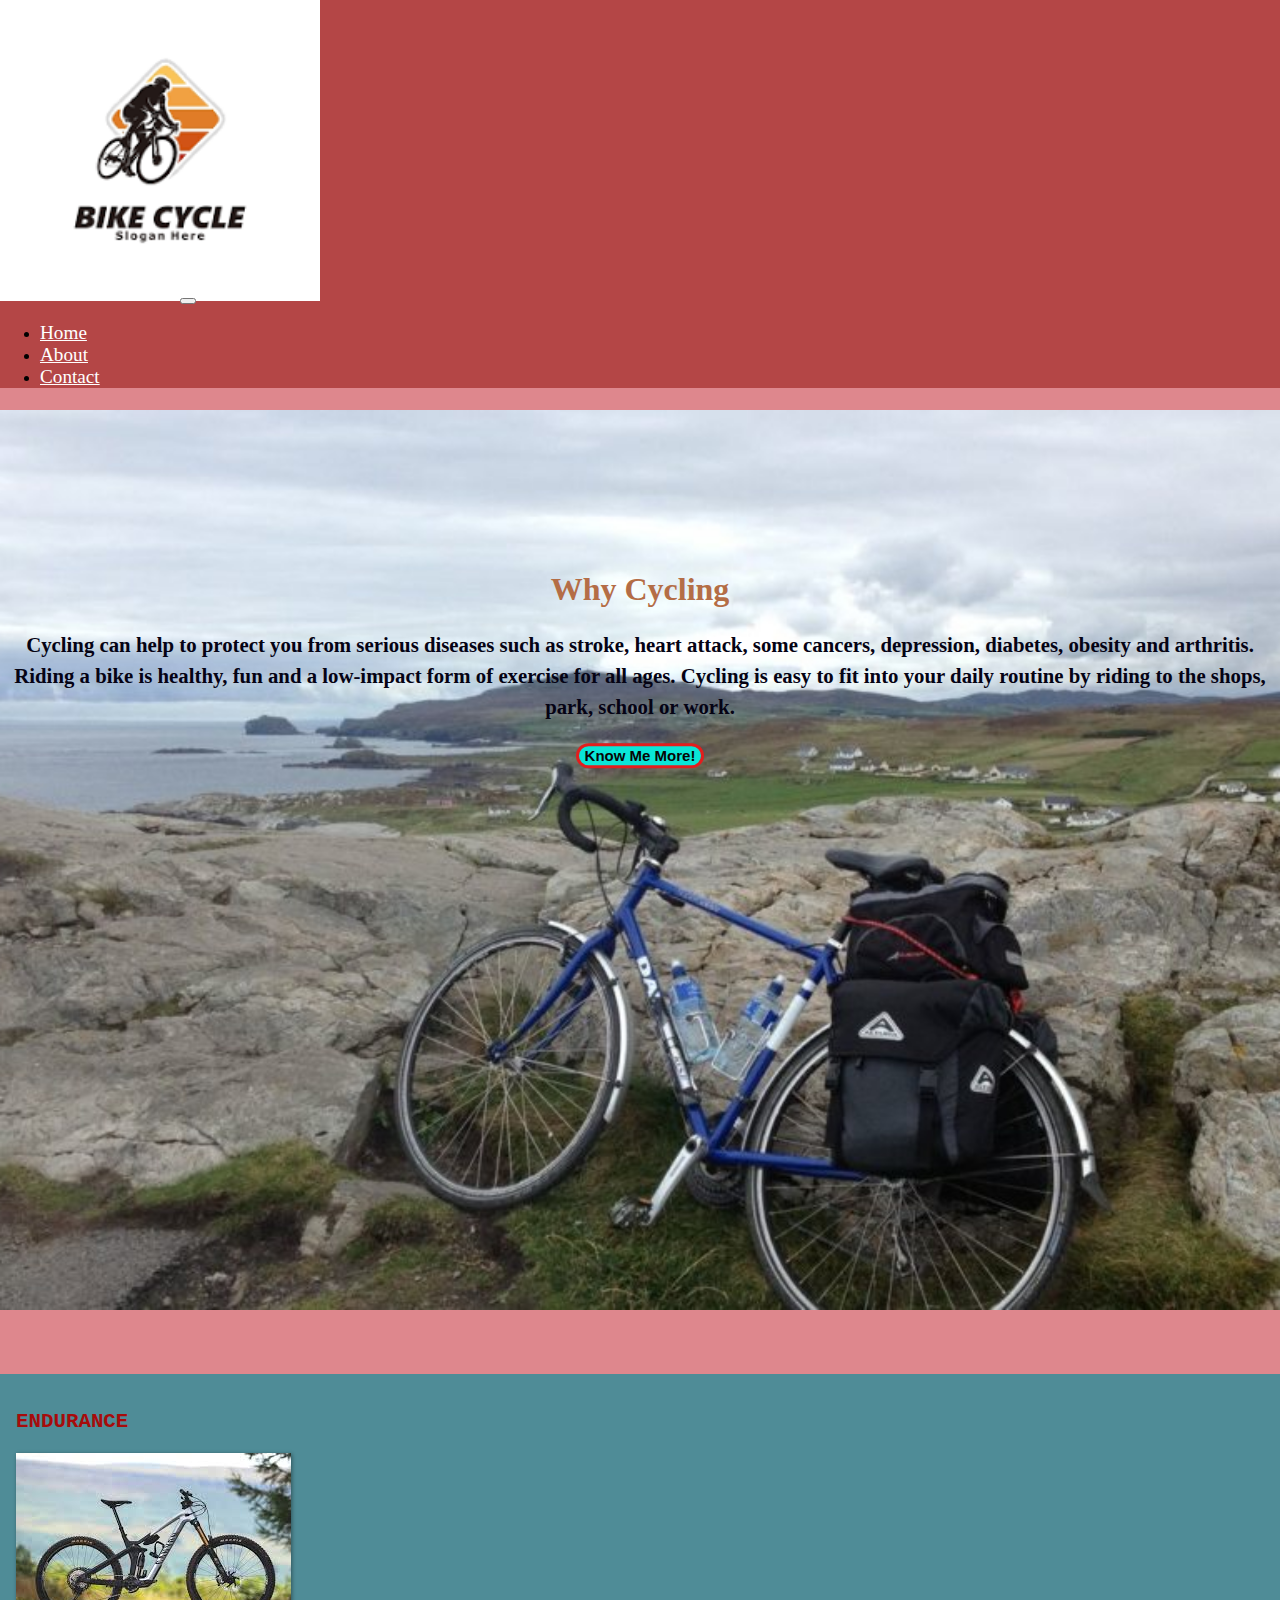
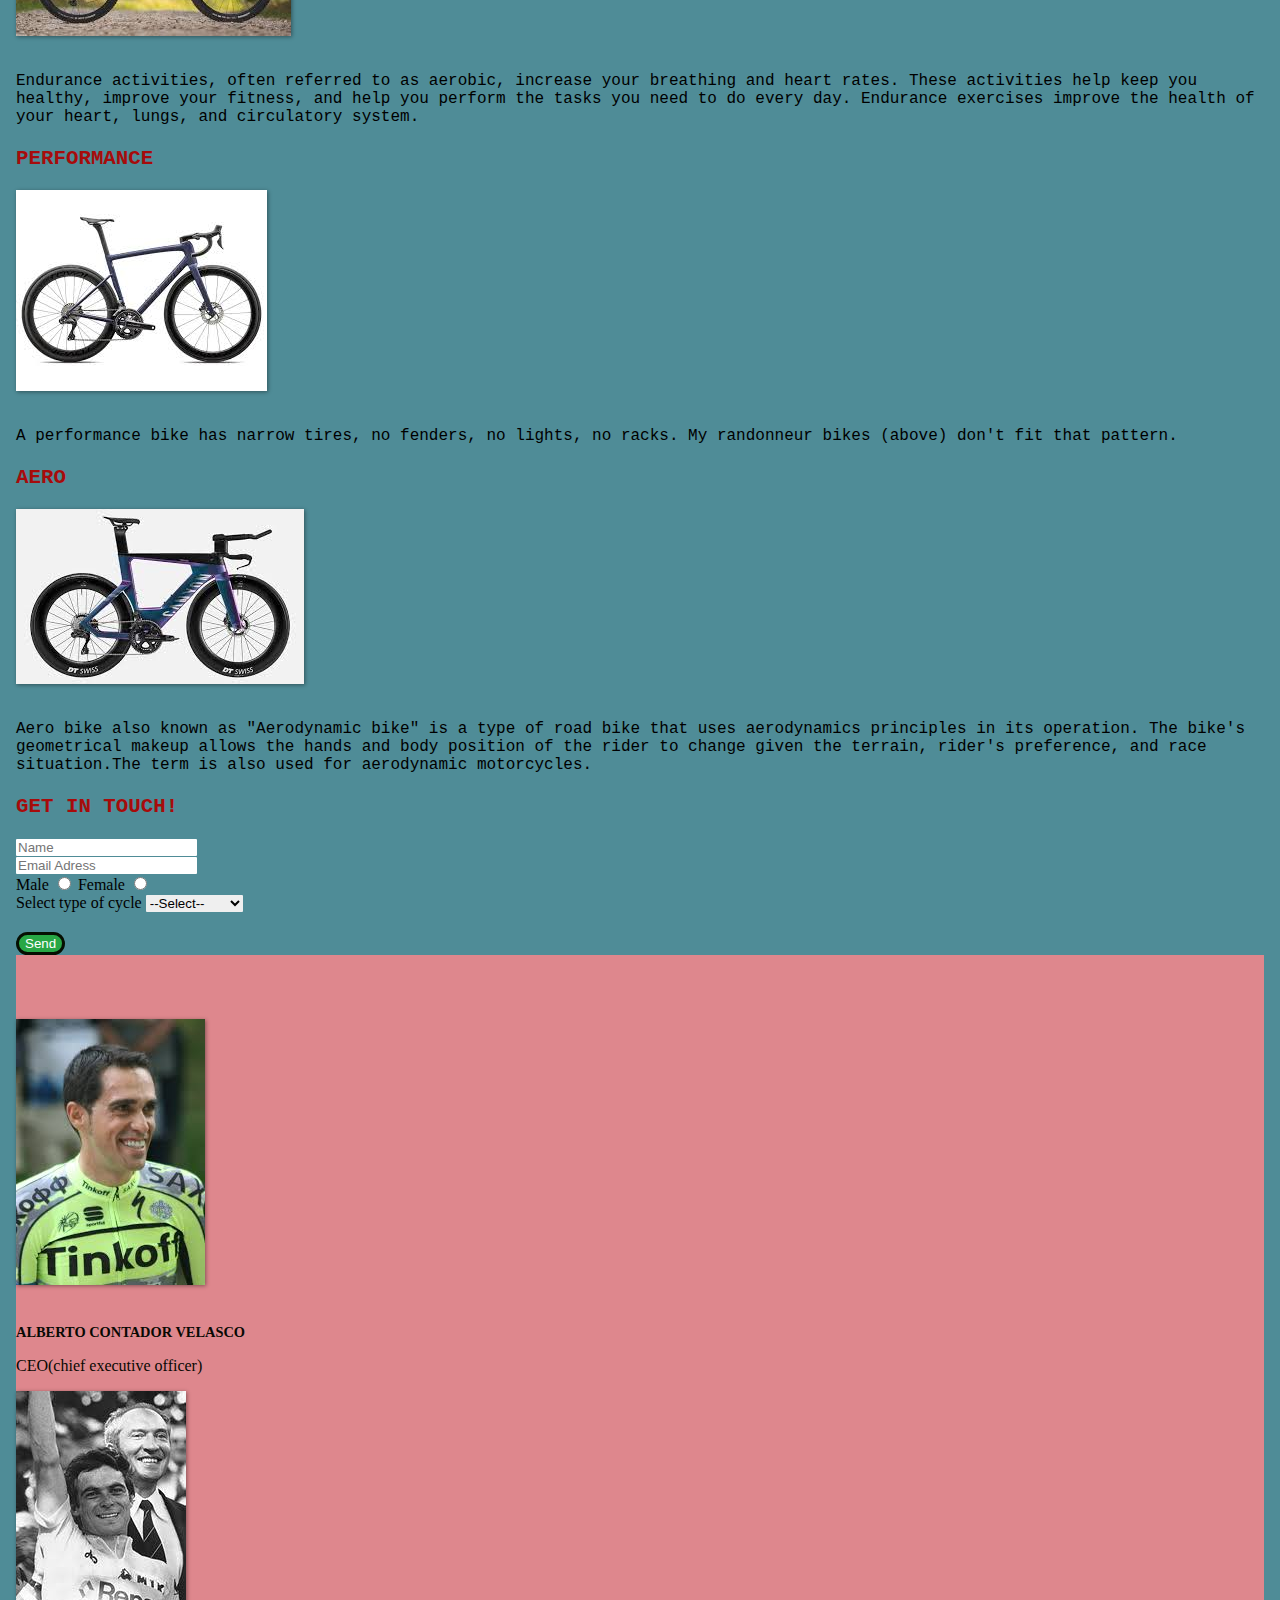
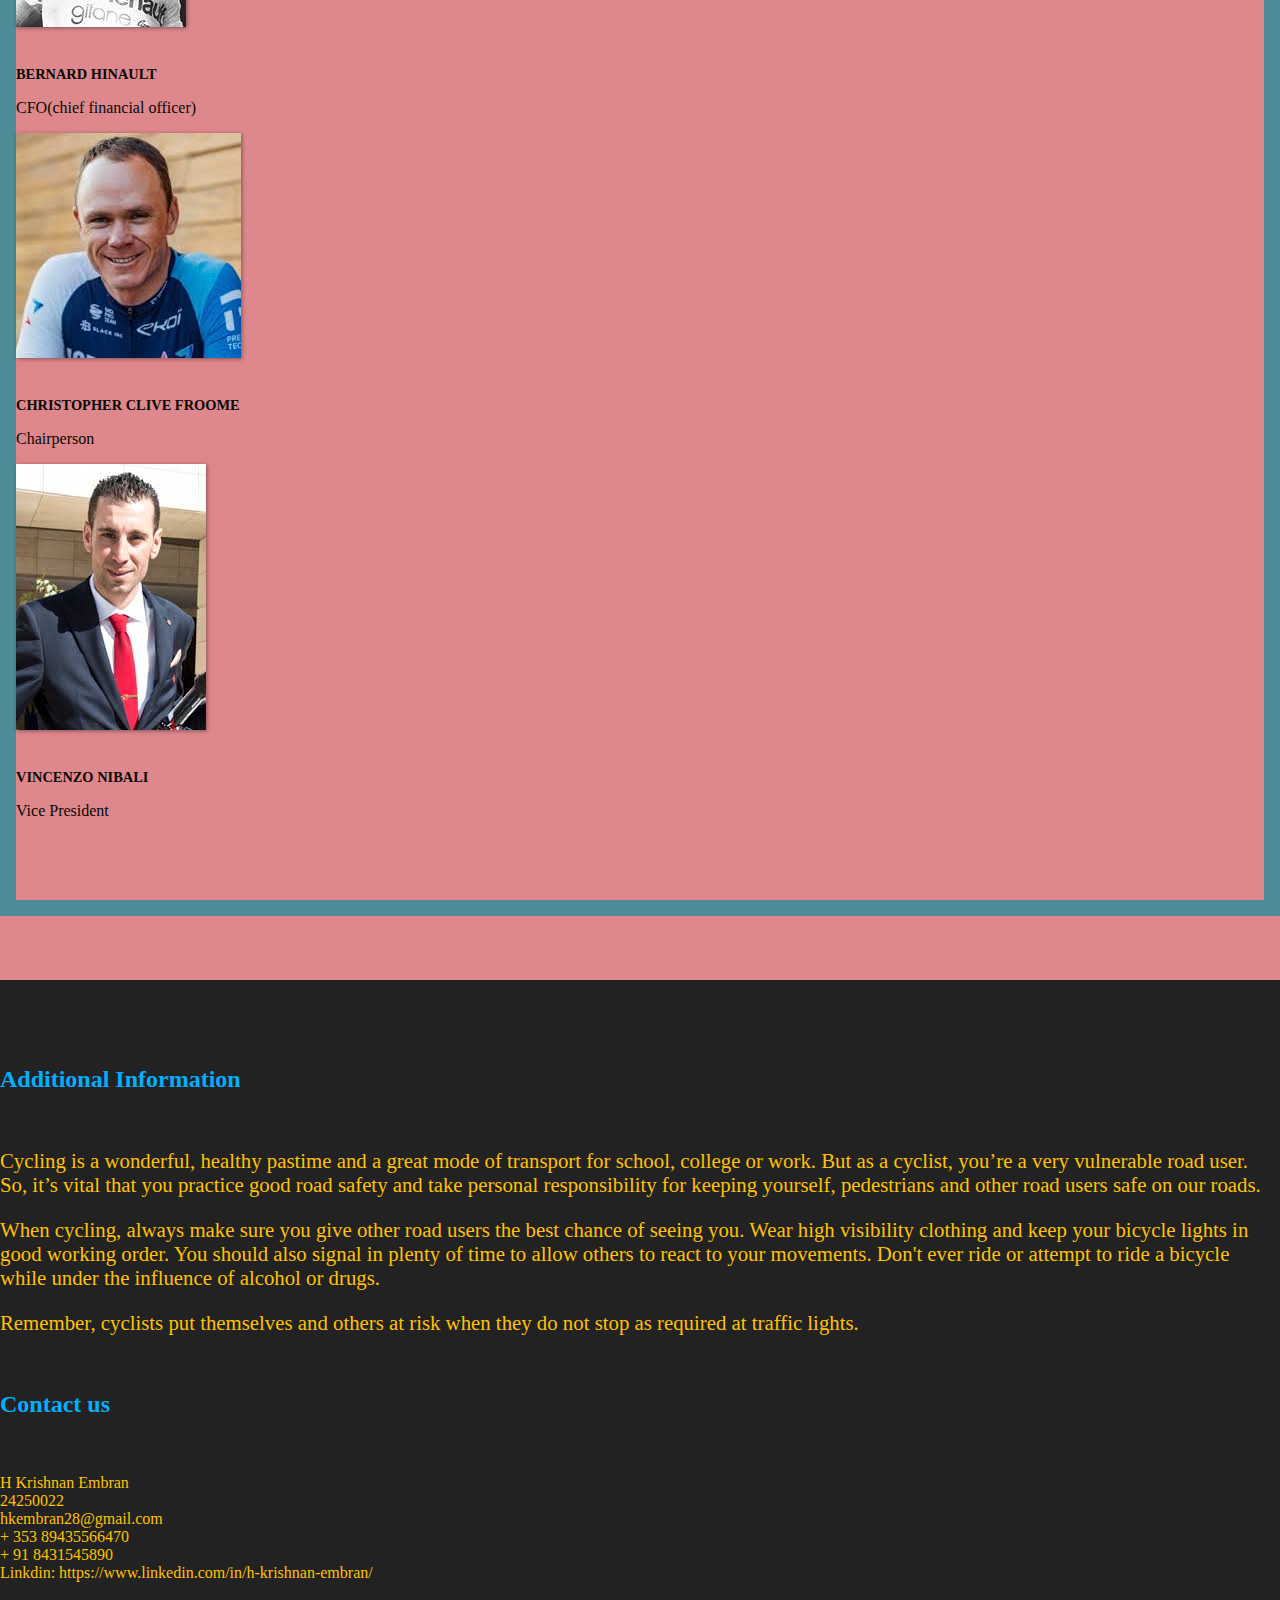
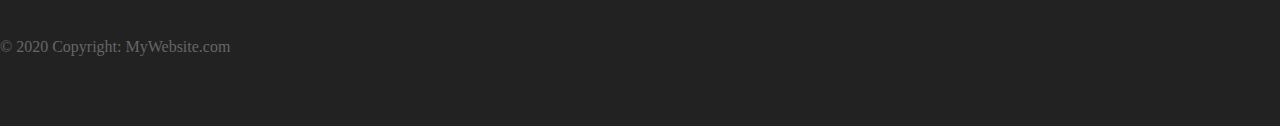
<file: index.html>
<!DOCTYPE html>
<html lang="en">
    <head>
        <link rel="stylesheet" href="https://cdn.jsdelivr.net/npm/bootstrap@4.5.3/dist/css/bootstrap.min.css" integrity="sha384-TX8t27EcRE3e/ihU7zmQxVncDAy5uIKz4rEkgIXeMed4M0jlfIDPvg6uqKI2xXr2" crossorigin="anonymous">
        <link rel="stylesheet" type="text/css" href="main.css">

        <title> First Bootstrap Project</title>
        <meta charset="utf-8">
        <meta name="viewport" content="width=device-width, initial-scale=1">
    </head>

    
    <body>
        <script src="https://code.jquery.com/jquery-3.5.1.min.js" integrity="sha256-9/aliU8dGd2tb6OSsuzixeV4y/faTqgFtohetphbbj0=" crossorigin="anonymous"></script>
        <script src="https://cdn.jsdelivr.net/npm/bootstrap@4.5.3/dist/js/bootstrap.min.js" integrity="sha384-w1Q4orYjBQndcko6MimVbzY0tgp4pWB4lZ7lr30WKz0vr/aWKhXdBNmNb5D92v7s" crossorigin="anonymous"></script>
        <script src="main.js"></script>

        <nav class="navbar navbar-expand-md">


            <a class="navbar-brand" href="#"><img src="logo.png" class="logo"></a>
            
           
            <button class="navbar-toggler navbar-dark" type="button" data-toggle = "collapse" data-target="#main-navigation">
                <span class="navbar-toggler-icon"></span>
            </button>
            <div class="collapse navbar-collapse" id="main-navigation">
                <ul class="navbar-nav">
                    <li class="nav-item">
                        <a class="nav-link" href="#">Home</a>
                    </li>
                    <li class = "nav-item">
                        <a class="nav-link" href="about.html">About</a>
                    </li>
                    <li class = "nav-item">
                        <a class="nav-link" href="#">Contact</a>
                    </li>
                </ul>
            </div>
        </nav>
        <header class="page-header header container-fluid">
            <div class="overlay"></div>
            <div class="description">
                <h1>Why Cycling</h1>
                <p>Cycling can help to protect you from serious diseases such as stroke, heart attack, some cancers, depression, diabetes, obesity and arthritis. Riding a bike is healthy, fun and a low-impact form of exercise for all ages. Cycling is easy to fit into your daily routine by riding to the shops, park, school or work.</p>
                <button class="btn btn-outline-secondary btn-lg">Know Me More!</button>
            </div>
            
        </header>
        <div class = "background0">
            <div class="container features">
                <div class="row">
                    <div class="col-lg-3 col-md-4 col-sm-12">
                        <h3 class="feature-title">Endurance</h3>
                        <img src="endurance.jpeg" class="img-fluid rounded-circle">
                        <p class="p1">Endurance activities, often referred to as aerobic, increase your breathing and heart rates. These activities help keep you healthy, improve your fitness, and help you perform the tasks you need to do every day. Endurance exercises improve the health of your heart, lungs, and circulatory system.</p>
                    </div>
                    
                    <div class="col-lg-3 col-md-4 col-sm-12">
                        <h3 class="feature-title">Performance</h3>
                        <img src="performance.jpeg" class="img-fluid rounded-circle">
                        <p class="p1">A performance bike has narrow tires, no fenders, no lights, no racks. My randonneur bikes (above) don't fit that pattern.</p>
                    </div>
                    
                    <div class="col-lg-3 col-md-4 col-sm-12">
                        <h3 class="feature-title">Aero</h3>
                        <img src="aero.jpeg" class="img-fluid rounded-circle">
                        <p class="p1">Aero bike also known as "Aerodynamic bike" is a type of road bike that uses aerodynamics principles in its operation. The bike's geometrical makeup allows the hands and body position of the rider to change given the terrain, rider's preference, and race situation.The term is also used for aerodynamic motorcycles.</p>
                    </div>
                    
                    

                    <div class="col-lg-3 col-md-4 col-sm-12">
                        <h3 class="feature-title">Get in Touch!</h3>
                        <div class="form-group">
                            <input type="text" class="form-control" placeholder="Name" name="text1">
                        </div>
                        <div class="form-group">
                            <input type="email" class="form-control" placeholder="Email Adress" name="text2">
                        </div>
                        <div class = "form-group">
                            <label for= "Maleid">Male</label>
                            <input type="radio" id = "Maleid" class = "form-control" name = "radio1" value="Male">
                            <label for="Femaleid">Female</label>
                            <input type="radio" id = "Femaleid" class = "form-control" name = "radio1" value="Female">
                        </div>
                        <div class="form-group">
                            <label for="typecycle"> Select type of cycle</label>
                            <select class="form-control" id="typecycle">
                                <option>--Select--</option>
                                <option>Endurance</option>
                                <option>Performence</option>
                                <option>Aero</option>
                            </select>
                        </div>
                        <input type="submit" class="btn btn-secondary btn-block" value="Send" name="button1">
                    </div>
                </div>
                <div class = "background">
                    <div class = "container team">
                        <div class="row">
                            <div class="card col-lg-3 col-md-3 col-sm-4 text-center">
                                <img class="card-img-top rounded-pill" src="Alberto.jpeg" alt="Card image">
                                <div class="card-body">
                                    <h4 class="card-title nowrap-text">Alberto Contador Velasco</h4>
                                    <p class="card-text">CEO(chief executive officer)</p>
                                </div>
                            </div>
                            <div class="card col-lg-3 col-md-3 col-sm-4 text-center">
                                <img class="card-img-top rounded-pill" src="Bernard.jpeg" alt="Card image">
                                <div class="card-body">
                                    <h4 class="card-title nowrap-text">Bernard Hinault</h4>
                                    <p class="card-text">CFO(chief financial officer)</p>
                                </div>
                            </div>
                            <div class="card col-lg-3 col-md-3 col-sm-4 text-center">
                                <img class="card-img-top rounded-pill" src="Chris Froome.jpeg" alt="Card image">
                                <div class="card-body">
                                    <h4 class="card-title nowrap-text">Christopher Clive Froome</h4>
                                    <p class="card-text">Chairperson</p>
                                </div>
                            </div>
                            <div class="card col-lg-3 col-md-3 col-sm-4 text-center">
                                <img class="card-img-top rounded-pill" src="Vincenzo.jpeg" alt="Card image">
                                <div class="card-body">
                                    <h4 class="card-title nowrap-text">Vincenzo Nibali</h4>
                                    <p class="card-text">Vice President</p>
                                </div>
                            </div>
                        </div>
                    </div>
                </div>
            </div>
        </div>
        <footer class="page-footer">
            <div class="container">
                <div class = "row">
                    <div class="col-lg-8 col-md-8 col-sm-12">
                        <h6 class="text-uppercase font-weight-bold text-center">Additional Information</h6>
                        <p class="about">Cycling is a wonderful, healthy pastime and a great mode of transport for school, college or work.  But as a cyclist, you’re a very vulnerable road user. So, it’s vital that you practice good road safety and take personal responsibility for keeping yourself, pedestrians and other road users safe on our roads.</p>
                        <p class="about">When cycling, always make sure you give other road users the best chance of seeing you. Wear high visibility clothing and keep your bicycle lights in good working order. You should also signal in plenty of time to allow others to react to your movements. Don't ever ride or attempt to ride a bicycle while under the influence of alcohol or drugs.</p>
                        <p class="about">Remember, cyclists put themselves and others at risk when they do not stop as required at traffic lights.</p>
                    </div>
                     <div class="col-lg-4 col-md-4 col-sm-12">
                        <h6 class="text-uppercase font-weight-bold">Contact us</h6>
                        <p>H Krishnan Embran
                        <br/>24250022
                        <br/>hkembran28@gmail.com
                        <br/>+ 353 89435566470
                        <br/>+ 91 8431545890
                        <br/>Linkdin: https://www.linkedin.com/in/h-krishnan-embran/</p>
                    </div>
                </div>
                <div class="footer-copyright text-center">© 2020 Copyright: MyWebsite.com</div>
            </div>
        </footer>
    </body>
</html>
</file>
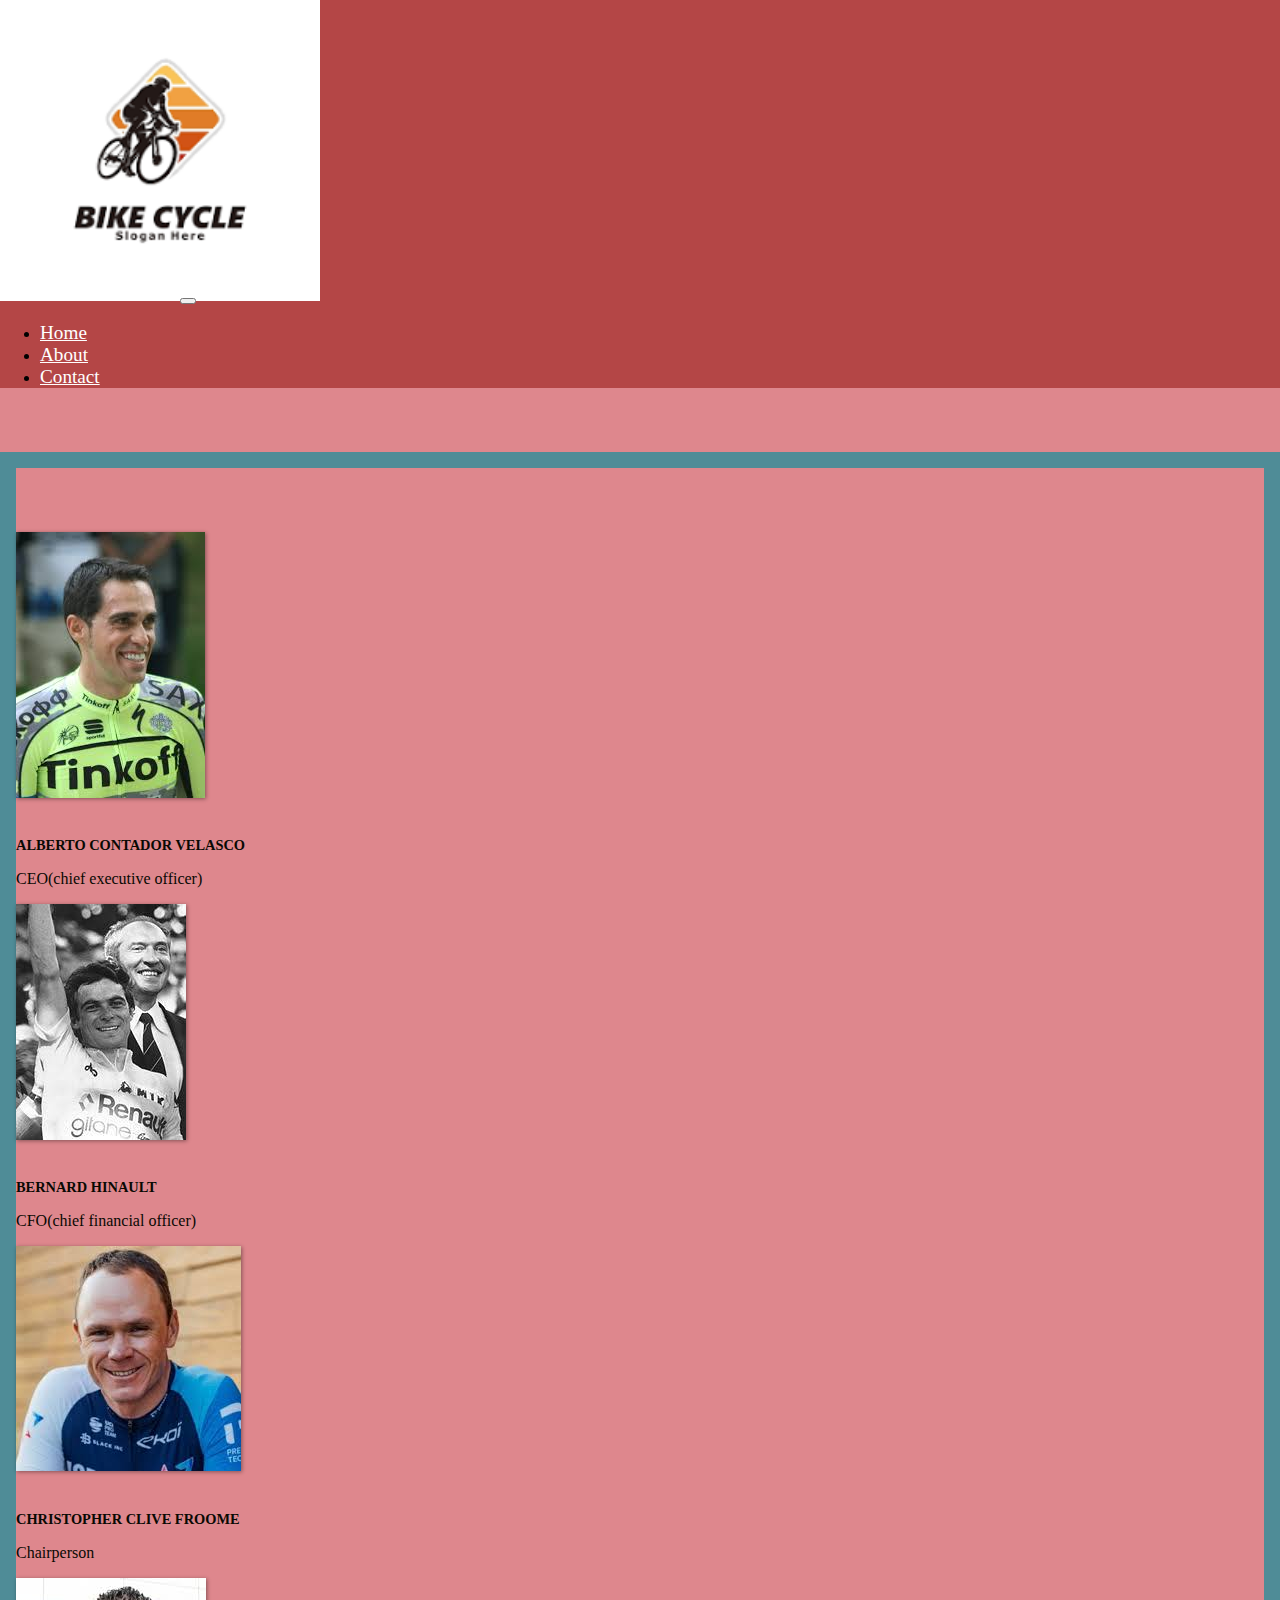
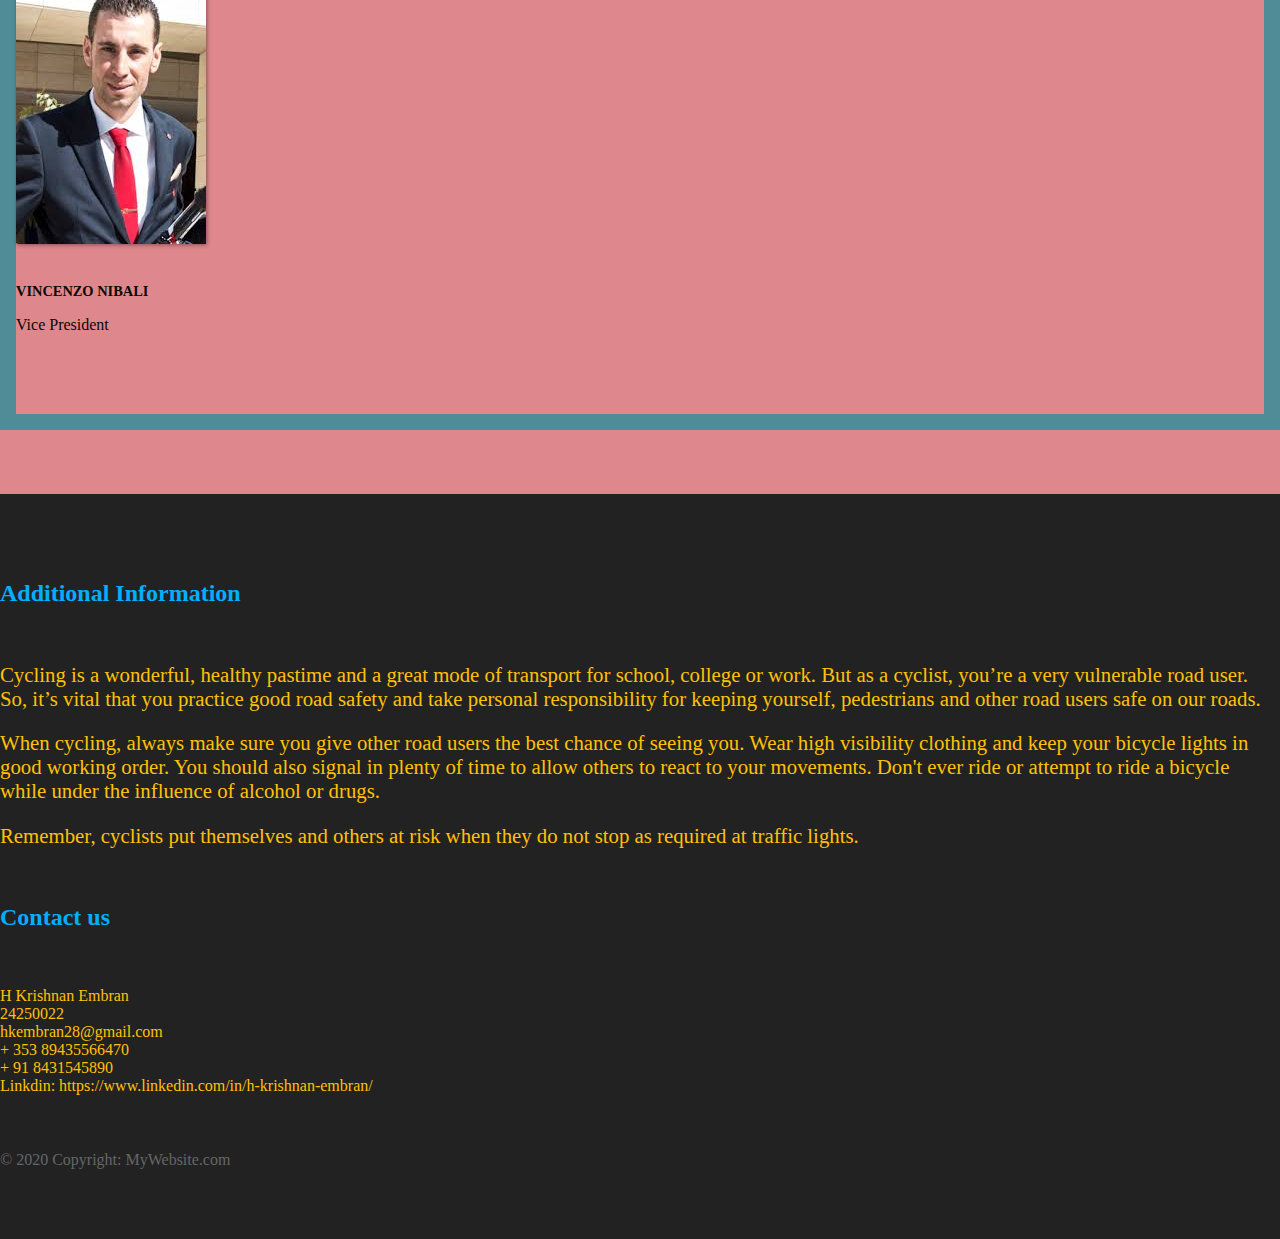
<file: about.html>
<!DOCTYPE html>
<html lang="en">
    <head>
        <link rel="stylesheet" href="https://cdn.jsdelivr.net/npm/bootstrap@4.5.3/dist/css/bootstrap.min.css" integrity="sha384-TX8t27EcRE3e/ihU7zmQxVncDAy5uIKz4rEkgIXeMed4M0jlfIDPvg6uqKI2xXr2" crossorigin="anonymous">
        <link rel="stylesheet" type="text/css" href="main.css">

        <title> First Bootstrap Project</title>
        <meta charset="utf-8">
        <meta name="viewport" content="width=device-width, initial-scale=1">
    </head>

    
    <body>
        <script src="https://code.jquery.com/jquery-3.5.1.min.js" integrity="sha256-9/aliU8dGd2tb6OSsuzixeV4y/faTqgFtohetphbbj0=" crossorigin="anonymous"></script>
        <script src="https://cdn.jsdelivr.net/npm/bootstrap@4.5.3/dist/js/bootstrap.min.js" integrity="sha384-w1Q4orYjBQndcko6MimVbzY0tgp4pWB4lZ7lr30WKz0vr/aWKhXdBNmNb5D92v7s" crossorigin="anonymous"></script>
        <script src="main.js"></script>

        <nav class="navbar navbar-expand-md">


            <a class="navbar-brand" href="#"><img src="logo.png" class="logo"></a>
            
           
            <button class="navbar-toggler navbar-dark" type="button" data-toggle = "collapse" data-target="#main-navigation">
                <span class="navbar-toggler-icon"></span>
            </button>
            <div class="collapse navbar-collapse" id="main-navigation">
                <ul class="navbar-nav">
                    <li class="nav-item">
                        <a class="nav-link" href="index.html">Home</a>
                    </li>
                    <li class = "nav-item">
                        <a class="nav-link" href="#">About</a>
                    </li>
                    <li class = "nav-item">
                        <a class="nav-link" href="#">Contact</a>
                    </li>
                </ul>
            </div>
        </nav>
        <div class = "background0">
            <div class="container features">
                <div class = "background">
                    <div class = "container team">
                        <div class="row">
                            <div class="card col-lg-3 col-md-3 col-sm-4 text-center">
                                <img class="card-img-top Square" src="Alberto.jpeg" alt="Card image">
                                <div class="card-body">
                                    <h4 class="card-title nowrap-text">Alberto Contador Velasco</h4>
                                    <p class="card-text">CEO(chief executive officer)</p>
                                </div>
                            </div>
                            <div class="card col-lg-3 col-md-3 col-sm-4 text-center">
                                <img class="card-img-top Square" src="Bernard.jpeg" alt="Card image">
                                <div class="card-body">
                                    <h4 class="card-title nowrap-text">Bernard Hinault</h4>
                                    <p class="card-text">CFO(chief financial officer)</p>
                                </div>
                            </div>
                            <div class="card col-lg-3 col-md-3 col-sm-4 text-center">
                                <img class="card-img-top Square" src="Chris Froome.jpeg" alt="Card image">
                                <div class="card-body">
                                    <h4 class="card-title nowrap-text">Christopher Clive Froome</h4>
                                    <p class="card-text">Chairperson</p>
                                </div>
                            </div>
                            <div class="card col-lg-3 col-md-3 col-sm-4 text-center">
                                <img class="card-img-top Square" src="Vincenzo.jpeg" alt="Card image">
                                <div class="card-body">
                                    <h4 class="card-title nowrap-text">Vincenzo Nibali</h4>
                                    <p class="card-text">Vice President</p>
                                </div>
                            </div>
                        </div>
                    </div>
                </div>
            </div>
        </div>
        <footer class="page-footer">
            <div class="container">
                <div class = "row">
                    <div class="col-lg-8 col-md-8 col-sm-12">
                        <h6 class="text-uppercase font-weight-bold text-center">Additional Information</h6>
                        <p class="about">Cycling is a wonderful, healthy pastime and a great mode of transport for school, college or work.  But as a cyclist, you’re a very vulnerable road user. So, it’s vital that you practice good road safety and take personal responsibility for keeping yourself, pedestrians and other road users safe on our roads.</p>
                        <p class="about">When cycling, always make sure you give other road users the best chance of seeing you. Wear high visibility clothing and keep your bicycle lights in good working order. You should also signal in plenty of time to allow others to react to your movements. Don't ever ride or attempt to ride a bicycle while under the influence of alcohol or drugs.</p>
                        <p class="about">Remember, cyclists put themselves and others at risk when they do not stop as required at traffic lights.</p>
                    </div>
                     <div class="col-lg-4 col-md-4 col-sm-12">
                        <h6 class="text-uppercase font-weight-bold">Contact us</h6>
                        <p>H Krishnan Embran
                        <br/>24250022
                        <br/>hkembran28@gmail.com
                        <br/>+ 353 89435566470
                        <br/>+ 91 8431545890
                        <br/>Linkdin: https://www.linkedin.com/in/h-krishnan-embran/</p>
                    </div>
                </div>
                <div class="footer-copyright text-center">© 2020 Copyright: MyWebsite.com</div>
            </div>
        </footer>
    </body>
</html>
</file>
<file: main.css>
body {
    padding: 0;
    margin: 0;
    background: #de878d;
}

.navbar {
    background:#b44646;
}

.nav-link,
.navbar-brand {
    color: #fff;
    cursor: pointer;
    font-size: larger;
    margin-right: -9rem;
}

.navbar-brand:hover{
    color: black;

}

.nav-link {
    margin-right: 1em !important;
}

.nav-link:hover {
    color: #000;
}

.navbar-collapse {
    justify-content: flex-start;
}


.header {
    background-image: url('cycle.jpg');
    background-size: cover;
    background-position: center;
    position: relative;
}


.overlay {
    position: absolute;
    min-height: 100%;
    min-width: 100%;
    left: 0;
    top: 0;
    background: rgba(4, 1, 18, 0);
}

.description {
	left: 50%;
	position: relative;
	top: 30%;
	transform: translate(-50%, -55%);
	text-align: center;
}
.description h1 {
	color: #b46d46;
}
.description p {
	color: #050314;
	font-size: 1.3rem;
	line-height: 1.5;
    font-weight: bold;
}

.description button {
    border:3px solid #e21e1e;
    background:#0ae6d7;
    border-radius: 20px;
    color:#070505;
    font-size: 15px;
    font-weight: bold;

}
.description button:hover {
	border:1px solid #fff;
    background:#fff;
    color:#000;
}

.features {
	margin: 4em auto;
	padding: 1em;
	position: relative;
}
.feature-title {
	color: #a70b0b;
	font-size: 1.3rem;
	font-weight: 600;
	margin-bottom: 20px;
	text-transform: uppercase;
    font-family: "Lucida Console", "Courier New", monospace;
}

.p1{
    font-family: "Lucida Console", "Courier New", monospace;
}
.features img {
	-webkit-box-shadow: 1px 1px 4px rgba(0, 0, 0, 0.4);
	-moz-box-shadow: 1px 1px 4px rgba(0, 0, 0, 0.4);
	box-shadow: 1px 1px 4px rgba(0, 0, 0, 0.4);
	margin-bottom: 16px;
}

.features .form-control,
.features input {
	border-radius: 1px;
    border: #a70b0b;
}
.features .btn {
    background-color: #28a745;
    border: 3px solid #060f02;
    color: #fff;
    margin-top: 20px;
    border-radius: 20px;
}
.features .btn:hover {
    background-color: #333;
    border: 1px solid #333;
}

.background {
	background: #de878d;
	padding: 4em 0;
}

.background0 {
	background: #4f8c97;
	padding: 0em 0;
}

.team {
	color: #090903;
	padding: 20 180px;
}
.team .card-columns {
	-webkit-column-count: 4;
	-moz-column-count: 4;
	column-count: 4;
}
.team .card {
	background:none;
	border: none;
}
.team .card-title {
	font-size: 0.9rem;
	margin-bottom: 0;
	text-transform: uppercase;
}

.page-footer {
    background-color: #222;
    color: #ffc107;
    padding: 30px 0 30px;
}
.footer-copyright {
    color: #666;
    padding: 40px 0;
}

.h6, h6{
    color: #00afff;
    font-size: 1.5rem;
}

.about{
    font-family:    cursive;
    font-size: 1.3rem;
}

.logo{
    width: 25%;
    height: 25%;
}
</file>
